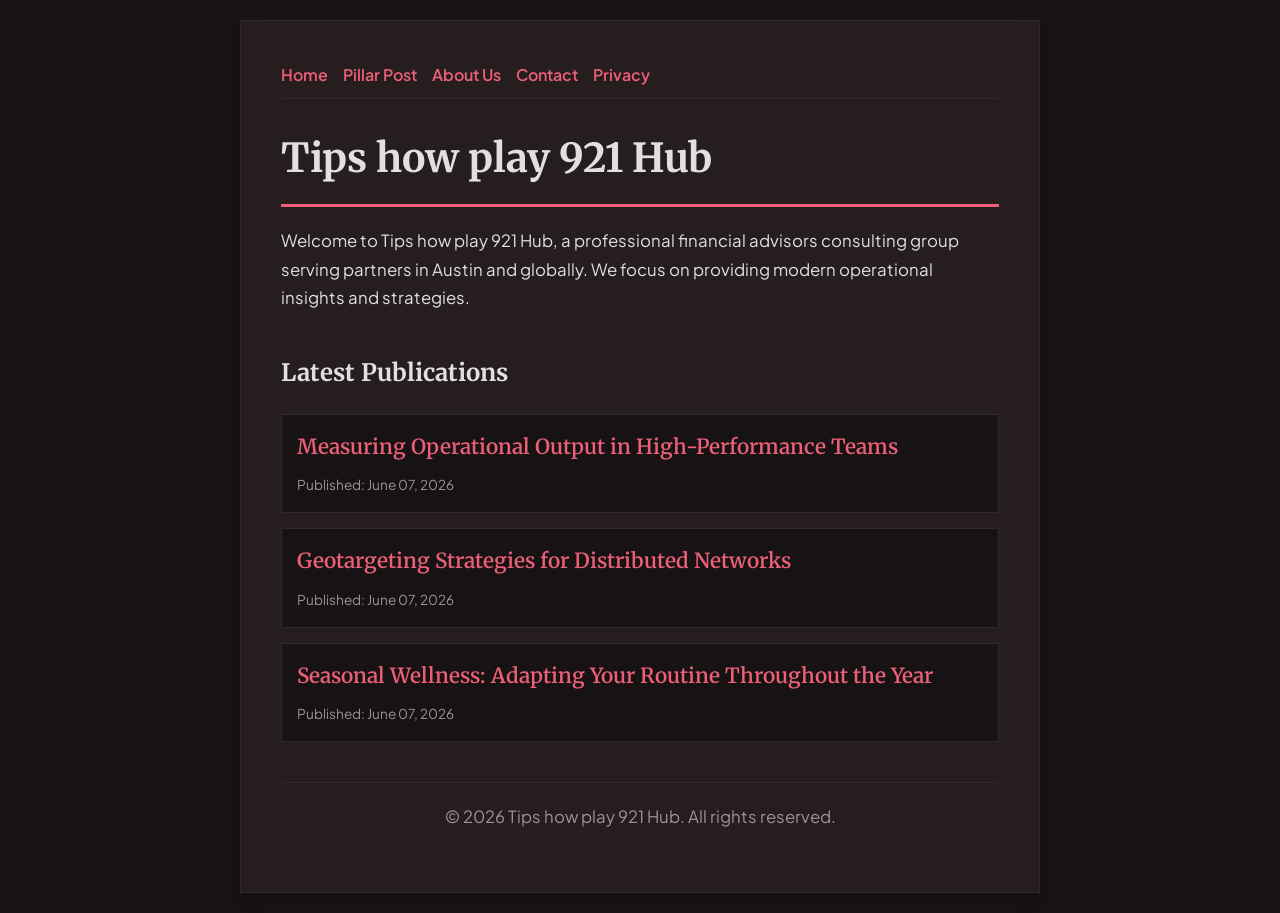
<file: index.html>
<!DOCTYPE html>
<html lang="en">
<head>
    <meta charset="UTF-8">
    <meta name="viewport" content="width=device-width, initial-scale=1.0">
    <title>Tips how play 921 Hub | Financial Advisors - Austin</title>
    <meta name="description" content="Welcome to Tips how play 921 Hub, a professional financial advisors consulting group serving partners in Austin and globally. We focus on providing modern operational insights and strategies.">
    <meta name="geo.region" content="US-TX" />
    <meta name="geo.placename" content="Austin" />
    <meta name="geo.position" content="30.2672;-97.7431" />
    <meta name="ICBM" content="30.2672, -97.7431" />
    <link rel="stylesheet" href="style.css">
    <script type="application/ld+json">
{
  "@context": "https://schema.org",
  "@type": "LocalBusiness",
  "name": "Tips how play 921 Hub",
  "url": "https://tips-how-play-921.github.io",
  "telephone": "+1-512-555-0188",
  "address": {
    "@type": "PostalAddress",
    "addressLocality": "Austin",
    "addressRegion": "TX",
    "postalCode": "78701",
    "addressCountry": "US"
  },
  "geo": {
    "@type": "GeoCoordinates",
    "latitude": 30.2672,
    "longitude": -97.7431
  }
}
</script>
</head>
<body>
    
        <div class="container" style="max-width: 800px;">
            <nav style="display: flex; gap: 15px; margin-bottom: 25px; border-bottom: 1px solid var(--border-color); padding-bottom: 10px; overflow-x: auto; flex-wrap: wrap;">
            <a href="index.html">Home</a>
            <a href="measuring-operational-output-in-high-performance-teams.html">Pillar Post</a>
            <a href="about.html">About Us</a>
            <a href="contact.html">Contact</a>
            <a href="privacy.html">Privacy</a>
        </nav>
            <h1>Tips how play 921 Hub</h1>
            <p>Welcome to Tips how play 921 Hub, a professional financial advisors consulting group serving partners in Austin and globally. We focus on providing modern operational insights and strategies.</p>
            <h2 style="margin-top: 40px;">Latest Publications</h2>
            <ul style="list-style-type: none; padding-left: 0;">
                <li style="background: var(--bg-color); padding: 15px; border-radius: var(--border-radius); border: 1px solid var(--border-color); margin-bottom: 15px;">
                <h3 style="margin-bottom: 5px; font-size: 1.3rem;"><a href="measuring-operational-output-in-high-performance-teams.html">Measuring Operational Output in High-Performance Teams</a></h3>
                <span style="font-size:0.85rem; color: var(--muted-text)">Published: June 07, 2026</span>
            </li>
<li style="background: var(--bg-color); padding: 15px; border-radius: var(--border-radius); border: 1px solid var(--border-color); margin-bottom: 15px;">
                <h3 style="margin-bottom: 5px; font-size: 1.3rem;"><a href="geotargeting-strategies-for-distributed-networks.html">Geotargeting Strategies for Distributed Networks</a></h3>
                <span style="font-size:0.85rem; color: var(--muted-text)">Published: June 07, 2026</span>
            </li>
<li style="background: var(--bg-color); padding: 15px; border-radius: var(--border-radius); border: 1px solid var(--border-color); margin-bottom: 15px;">
                <h3 style="margin-bottom: 5px; font-size: 1.3rem;"><a href="seasonal-wellness-adapting-your-routine-throughout-the-year.html">Seasonal Wellness: Adapting Your Routine Throughout the Year</a></h3>
                <span style="font-size:0.85rem; color: var(--muted-text)">Published: June 07, 2026</span>
            </li>

            </ul>
            <footer>
                <p>&copy; 2026 Tips how play 921 Hub. All rights reserved.</p>
            </footer>
        </div>
        
</body>
</html>
</file>
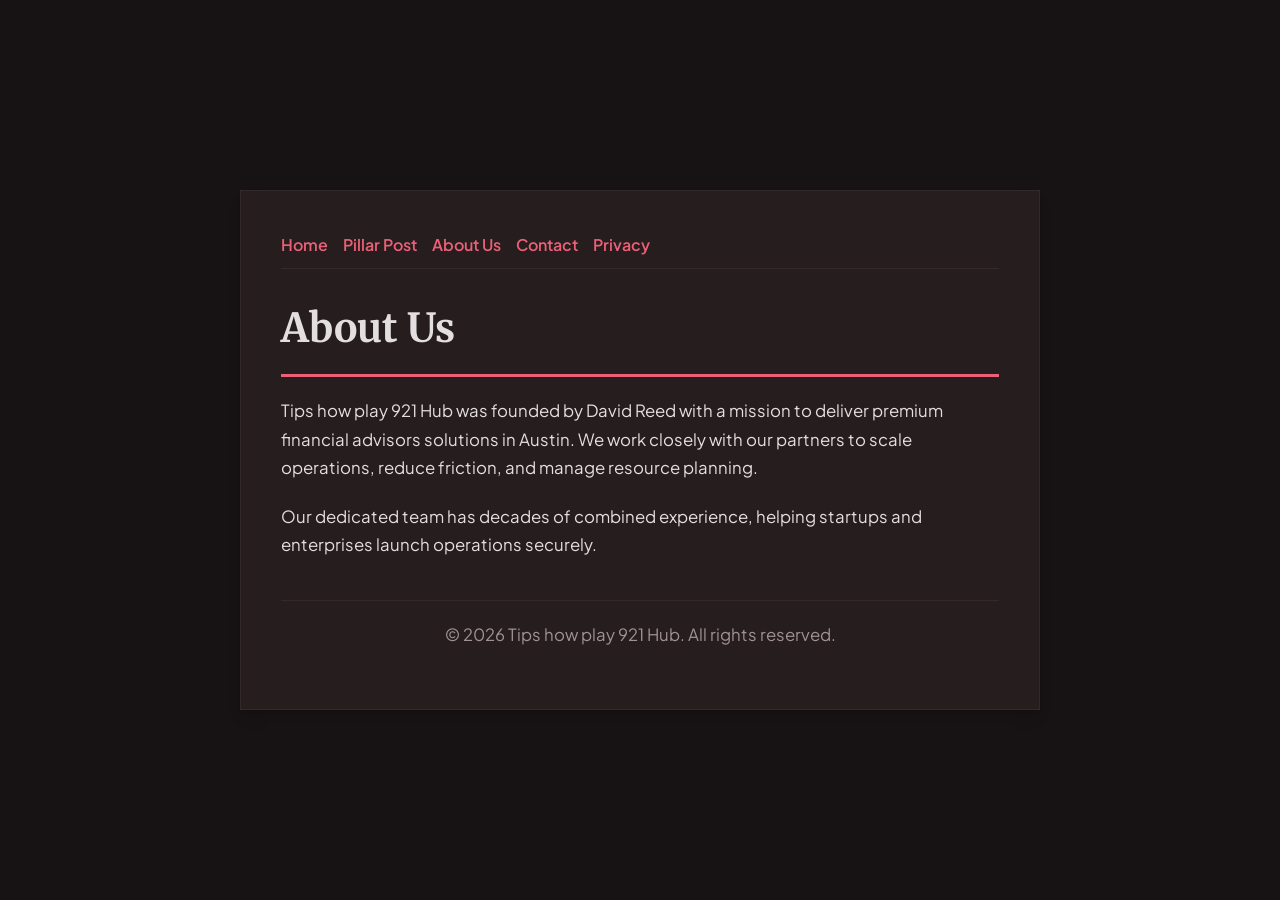
<file: about.html>
<!DOCTYPE html>
<html lang="en">
<head>
    <meta charset="UTF-8">
    <meta name="viewport" content="width=device-width, initial-scale=1.0">
    <title>About Us | Tips how play 921 Hub</title>
    <meta name="description" content="Tips how play 921 Hub was founded by David Reed with a mission to deliver premium financial advisors solutions in Austin. We work closely with our partners to scale operations, reduce friction, and manage resource planning.">
    <meta name="geo.region" content="US-TX" />
    <meta name="geo.placename" content="Austin" />
    <meta name="geo.position" content="30.2672;-97.7431" />
    <meta name="ICBM" content="30.2672, -97.7431" />
    <link rel="stylesheet" href="style.css">
</head>
<body>
    
        <div class="container" style="max-width: 800px;">
            <nav style="display: flex; gap: 15px; margin-bottom: 25px; border-bottom: 1px solid var(--border-color); padding-bottom: 10px; overflow-x: auto; flex-wrap: wrap;">
            <a href="index.html">Home</a>
            <a href="measuring-operational-output-in-high-performance-teams.html">Pillar Post</a>
            <a href="about.html">About Us</a>
            <a href="contact.html">Contact</a>
            <a href="privacy.html">Privacy</a>
        </nav>
            <h1>About Us</h1>
            <p>Tips how play 921 Hub was founded by David Reed with a mission to deliver premium financial advisors solutions in Austin. We work closely with our partners to scale operations, reduce friction, and manage resource planning.</p>
            <p>Our dedicated team has decades of combined experience, helping startups and enterprises launch operations securely.</p>
            <footer>
                <p>&copy; 2026 Tips how play 921 Hub. All rights reserved.</p>
            </footer>
        </div>
        
</body>
</html>
</file>
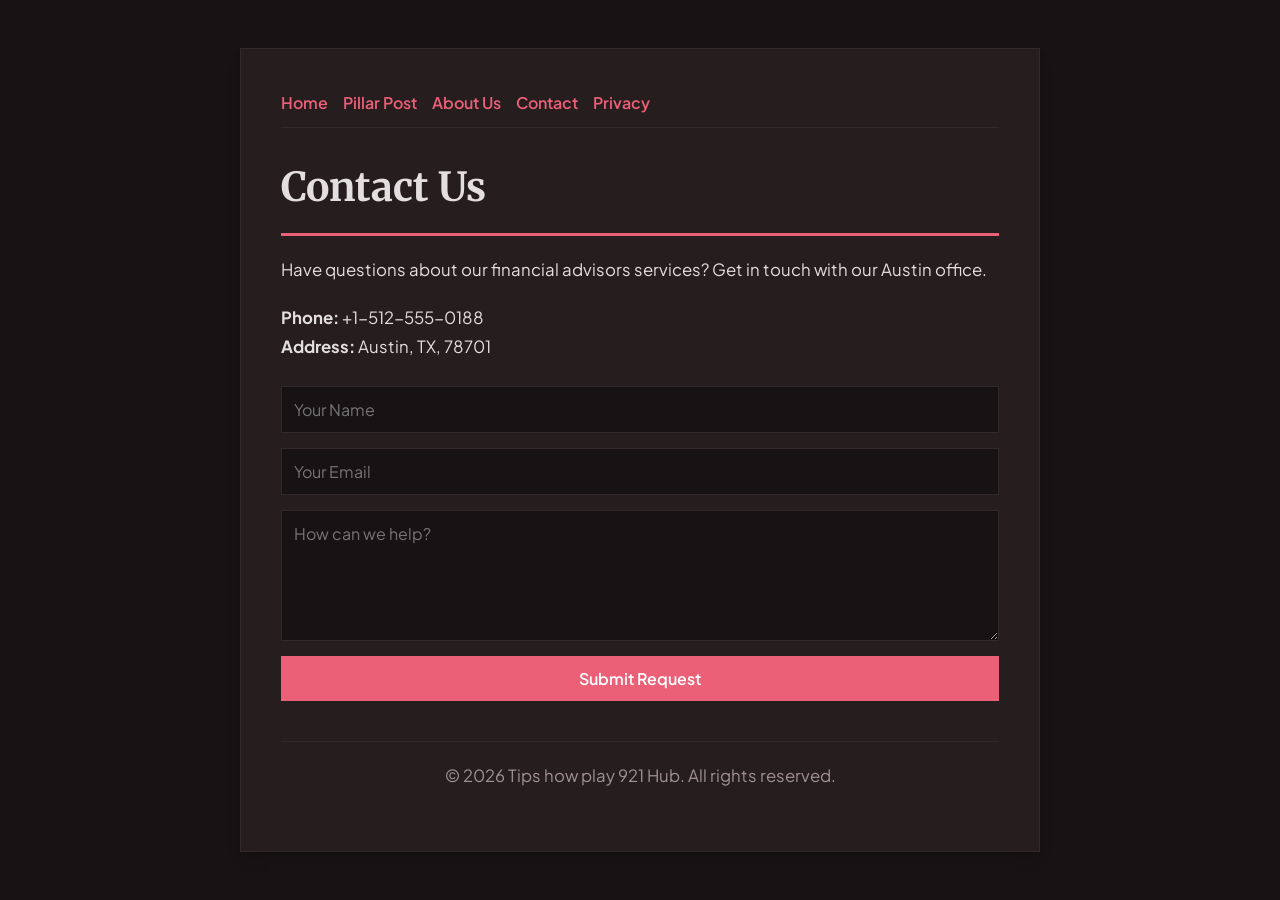
<file: contact.html>
<!DOCTYPE html>
<html lang="en">
<head>
    <meta charset="UTF-8">
    <meta name="viewport" content="width=device-width, initial-scale=1.0">
    <title>Contact Us | Tips how play 921 Hub</title>
    <meta name="description" content="Have questions about our financial advisors services? Get in touch with our Austin office.">
    <meta name="geo.region" content="US-TX" />
    <meta name="geo.placename" content="Austin" />
    <meta name="geo.position" content="30.2672;-97.7431" />
    <meta name="ICBM" content="30.2672, -97.7431" />
    <link rel="stylesheet" href="style.css">
</head>
<body>
    
        <div class="container" style="max-width: 800px;">
            <nav style="display: flex; gap: 15px; margin-bottom: 25px; border-bottom: 1px solid var(--border-color); padding-bottom: 10px; overflow-x: auto; flex-wrap: wrap;">
            <a href="index.html">Home</a>
            <a href="measuring-operational-output-in-high-performance-teams.html">Pillar Post</a>
            <a href="about.html">About Us</a>
            <a href="contact.html">Contact</a>
            <a href="privacy.html">Privacy</a>
        </nav>
            <h1>Contact Us</h1>
            <p>Have questions about our financial advisors services? Get in touch with our Austin office.</p>
            <p><strong>Phone:</strong> +1-512-555-0188<br><strong>Address:</strong> Austin, TX, 78701</p>
            <form action="https://formspree.io/f/placeholder" method="POST">
                <input type="text" name="name" placeholder="Your Name" required>
                <input type="email" name="email" placeholder="Your Email" required>
                <textarea name="message" placeholder="How can we help?" rows="5" required></textarea>
                <button type="submit">Submit Request</button>
            </form>
            <footer>
                <p>&copy; 2026 Tips how play 921 Hub. All rights reserved.</p>
            </footer>
        </div>
        
</body>
</html>
</file>
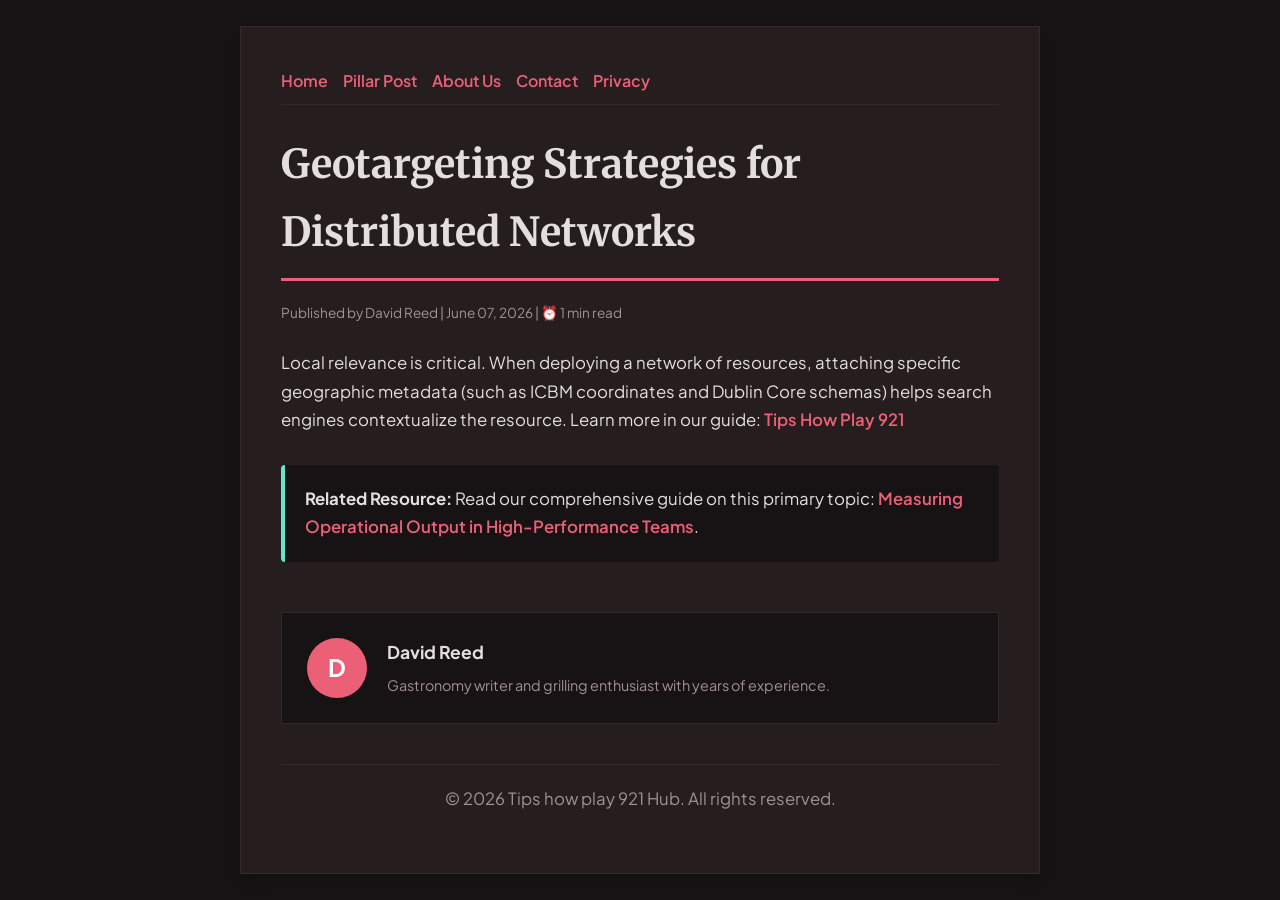
<file: geotargeting-strategies-for-distributed-networks.html>
<!DOCTYPE html>
<html lang="en">
<head>
    <meta charset="UTF-8">
    <meta name="viewport" content="width=device-width, initial-scale=1.0">
    <title>Geotargeting Strategies for Distributed Networks - Tips how play 921 Hub</title>
    <meta name="description" content="Geotargeting Strategies for Distributed Networks">
    <meta name="geo.region" content="US-TX" />
    <meta name="geo.placename" content="Austin" />
    <meta name="geo.position" content="30.2672;-97.7431" />
    <meta name="ICBM" content="30.2672, -97.7431" />
    <link rel="stylesheet" href="style.css">
</head>
<body>
    
            <div class="container" style="max-width: 800px;">
                <nav style="display: flex; gap: 15px; margin-bottom: 25px; border-bottom: 1px solid var(--border-color); padding-bottom: 10px; overflow-x: auto; flex-wrap: wrap;">
            <a href="index.html">Home</a>
            <a href="measuring-operational-output-in-high-performance-teams.html">Pillar Post</a>
            <a href="about.html">About Us</a>
            <a href="contact.html">Contact</a>
            <a href="privacy.html">Privacy</a>
        </nav>
                <h1>Geotargeting Strategies for Distributed Networks</h1>
                <div style="font-size:0.85rem; color: var(--muted-text); margin-bottom: 25px;">
                    Published by David Reed | June 07, 2026 | ⏰ 1 min read
                </div>
                <article style="margin-top: 20px;">
                    <p>Local relevance is critical. When deploying a network of resources, attaching specific geographic metadata (such as ICBM coordinates and Dublin Core schemas) helps search engines contextualize the resource. Learn more in our guide: <a href="https://portal-how-play-376.pages.dev/effective-project-management-and-operational-efficiency.html">Tips How Play 921</a></p>
                    <div class="link-resource" style="margin-top: 30px; padding: 20px; border-left: 4px solid var(--accent-color); background: var(--bg-color); border-radius: 4px;"><p style="margin: 0;"><strong>Related Resource:</strong> Read our comprehensive guide on this primary topic: <a href="measuring-operational-output-in-high-performance-teams.html">Measuring Operational Output in High-Performance Teams</a>.</p></div>
                </article>
                
            <div class="author-box" style="margin-top: 50px; padding: 25px; background: var(--bg-color); border: 1px solid var(--border-color); border-radius: var(--border-radius); display: flex; gap: 20px; align-items: center;">
                <div style="width: 60px; height: 60px; border-radius: 50%; background: var(--primary-color); display: flex; align-items: center; justify-content: center; color: white; font-weight: bold; font-size: 1.5rem;">D</div>
                <div>
                    <h4 style="margin-bottom: 5px; font-weight: bold; font-size: 1.1rem;">David Reed</h4>
                    <p style="margin: 0; font-size: 0.9rem; color: var(--muted-text);">Gastronomy writer and grilling enthusiast with years of experience.</p>
                </div>
            </div>
            
                <footer>
                    <p>&copy; 2026 Tips how play 921 Hub. All rights reserved.</p>
                </footer>
            </div>
            
</body>
</html>
</file>
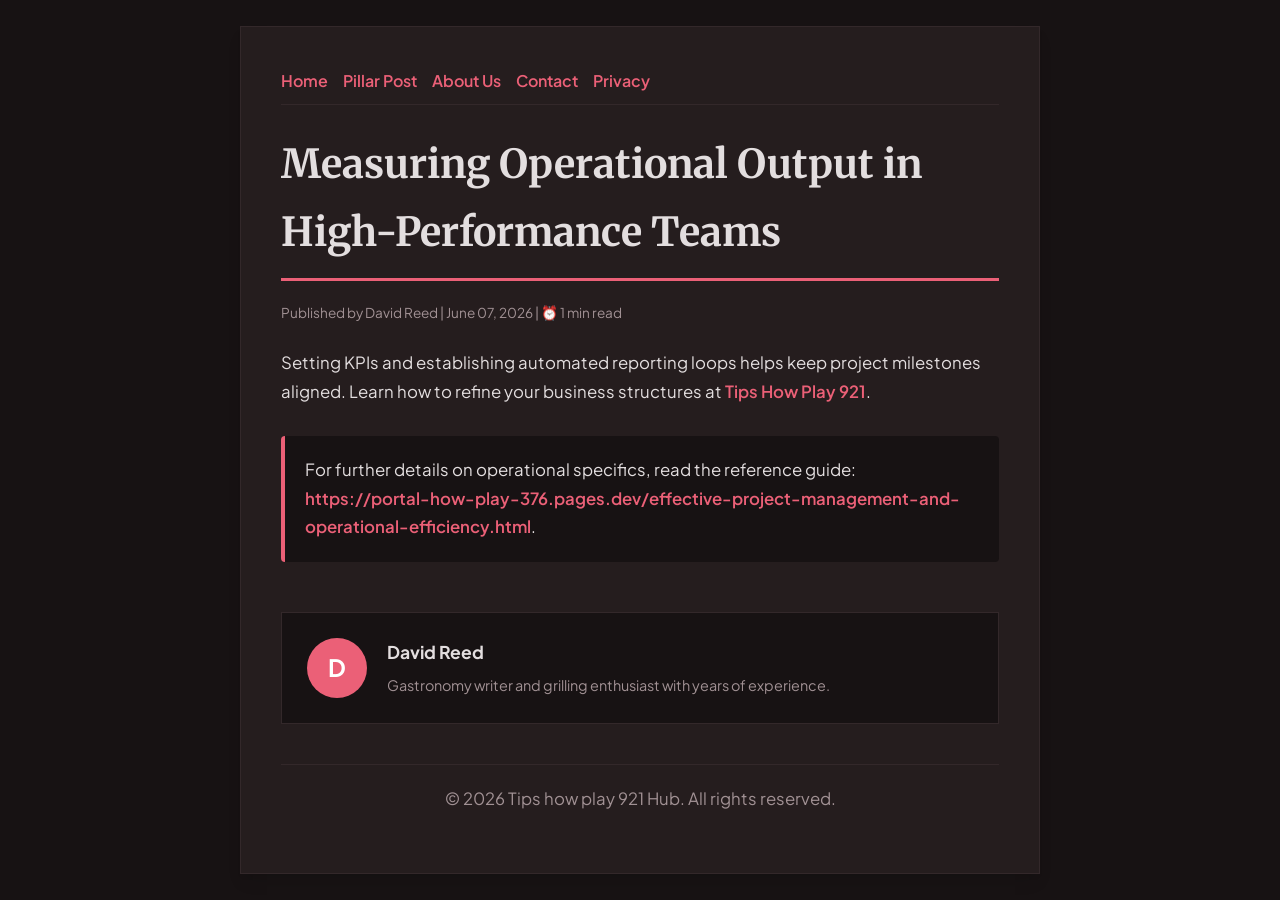
<file: measuring-operational-output-in-high-performance-teams.html>
<!DOCTYPE html>
<html lang="en">
<head>
    <meta charset="UTF-8">
    <meta name="viewport" content="width=device-width, initial-scale=1.0">
    <title>Measuring Operational Output in High-Performance Teams - Tips how play 921 Hub</title>
    <meta name="description" content="Measuring Operational Output in High-Performance Teams">
    <meta name="geo.region" content="US-TX" />
    <meta name="geo.placename" content="Austin" />
    <meta name="geo.position" content="30.2672;-97.7431" />
    <meta name="ICBM" content="30.2672, -97.7431" />
    <link rel="stylesheet" href="style.css">
</head>
<body>
    
            <div class="container" style="max-width: 800px;">
                <nav style="display: flex; gap: 15px; margin-bottom: 25px; border-bottom: 1px solid var(--border-color); padding-bottom: 10px; overflow-x: auto; flex-wrap: wrap;">
            <a href="index.html">Home</a>
            <a href="measuring-operational-output-in-high-performance-teams.html">Pillar Post</a>
            <a href="about.html">About Us</a>
            <a href="contact.html">Contact</a>
            <a href="privacy.html">Privacy</a>
        </nav>
                <h1>Measuring Operational Output in High-Performance Teams</h1>
                <div style="font-size:0.85rem; color: var(--muted-text); margin-bottom: 25px;">
                    Published by David Reed | June 07, 2026 | ⏰ 1 min read
                </div>
                <article style="margin-top: 20px;">
                    <p>Setting KPIs and establishing automated reporting loops helps keep project milestones aligned. Learn how to refine your business structures at <a href="https://portal-how-play-376.pages.dev/effective-project-management-and-operational-efficiency.html">Tips How Play 921</a>.</p>
                    <div class="link-resource" style="margin-top: 30px; padding: 20px; border-left: 4px solid var(--primary-color); background: var(--bg-color); border-radius: 4px;"><p style="margin: 0;">For further details on operational specifics, read the reference guide: <strong><a href="https://portal-how-play-376.pages.dev/effective-project-management-and-operational-efficiency.html">https://portal-how-play-376.pages.dev/effective-project-management-and-operational-efficiency.html</a></strong>.</p></div>
                </article>
                
            <div class="author-box" style="margin-top: 50px; padding: 25px; background: var(--bg-color); border: 1px solid var(--border-color); border-radius: var(--border-radius); display: flex; gap: 20px; align-items: center;">
                <div style="width: 60px; height: 60px; border-radius: 50%; background: var(--primary-color); display: flex; align-items: center; justify-content: center; color: white; font-weight: bold; font-size: 1.5rem;">D</div>
                <div>
                    <h4 style="margin-bottom: 5px; font-weight: bold; font-size: 1.1rem;">David Reed</h4>
                    <p style="margin: 0; font-size: 0.9rem; color: var(--muted-text);">Gastronomy writer and grilling enthusiast with years of experience.</p>
                </div>
            </div>
            
                <footer>
                    <p>&copy; 2026 Tips how play 921 Hub. All rights reserved.</p>
                </footer>
            </div>
            
</body>
</html>
</file>
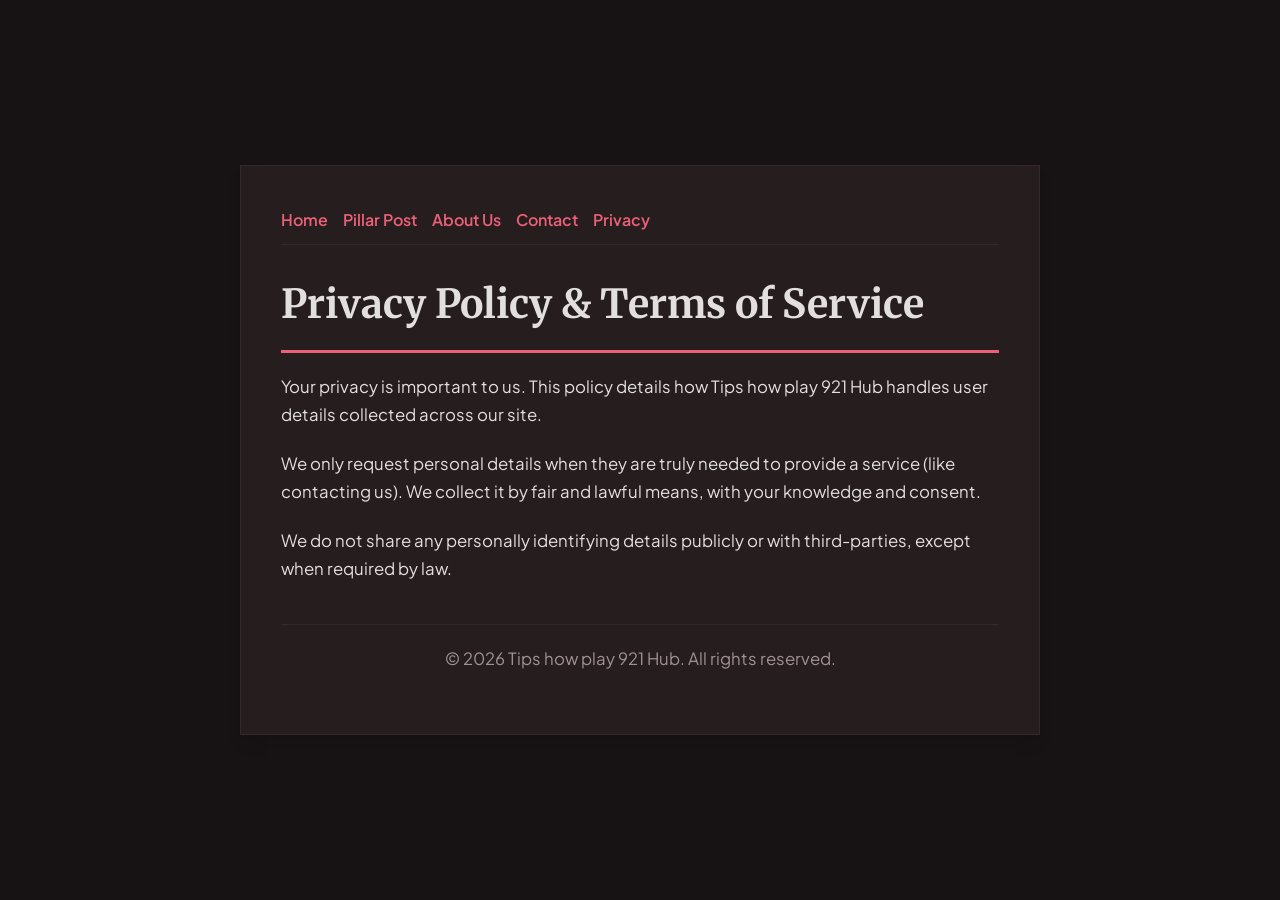
<file: privacy.html>
<!DOCTYPE html>
<html lang="en">
<head>
    <meta charset="UTF-8">
    <meta name="viewport" content="width=device-width, initial-scale=1.0">
    <title>Privacy Policy & Terms of Service - Tips how play 921 Hub</title>
    <meta name="description" content="Your privacy is important to us. This policy details how Tips how play 921 Hub handles user details collected across our site.">
    <meta name="geo.region" content="US-TX" />
    <meta name="geo.placename" content="Austin" />
    <meta name="geo.position" content="30.2672;-97.7431" />
    <meta name="ICBM" content="30.2672, -97.7431" />
    <link rel="stylesheet" href="style.css">
</head>
<body>
    
        <div class="container" style="max-width: 800px;">
            <nav style="display: flex; gap: 15px; margin-bottom: 25px; border-bottom: 1px solid var(--border-color); padding-bottom: 10px; overflow-x: auto; flex-wrap: wrap;">
            <a href="index.html">Home</a>
            <a href="measuring-operational-output-in-high-performance-teams.html">Pillar Post</a>
            <a href="about.html">About Us</a>
            <a href="contact.html">Contact</a>
            <a href="privacy.html">Privacy</a>
        </nav>
            <h1>Privacy Policy & Terms of Service</h1>
            <p>Your privacy is important to us. This policy details how Tips how play 921 Hub handles user details collected across our site.</p>
            <p>We only request personal details when they are truly needed to provide a service (like contacting us). We collect it by fair and lawful means, with your knowledge and consent.</p>
            <p>We do not share any personally identifying details publicly or with third-parties, except when required by law.</p>
            <footer>
                <p>&copy; 2026 Tips how play 921 Hub. All rights reserved.</p>
            </footer>
        </div>
        
</body>
</html>
</file>
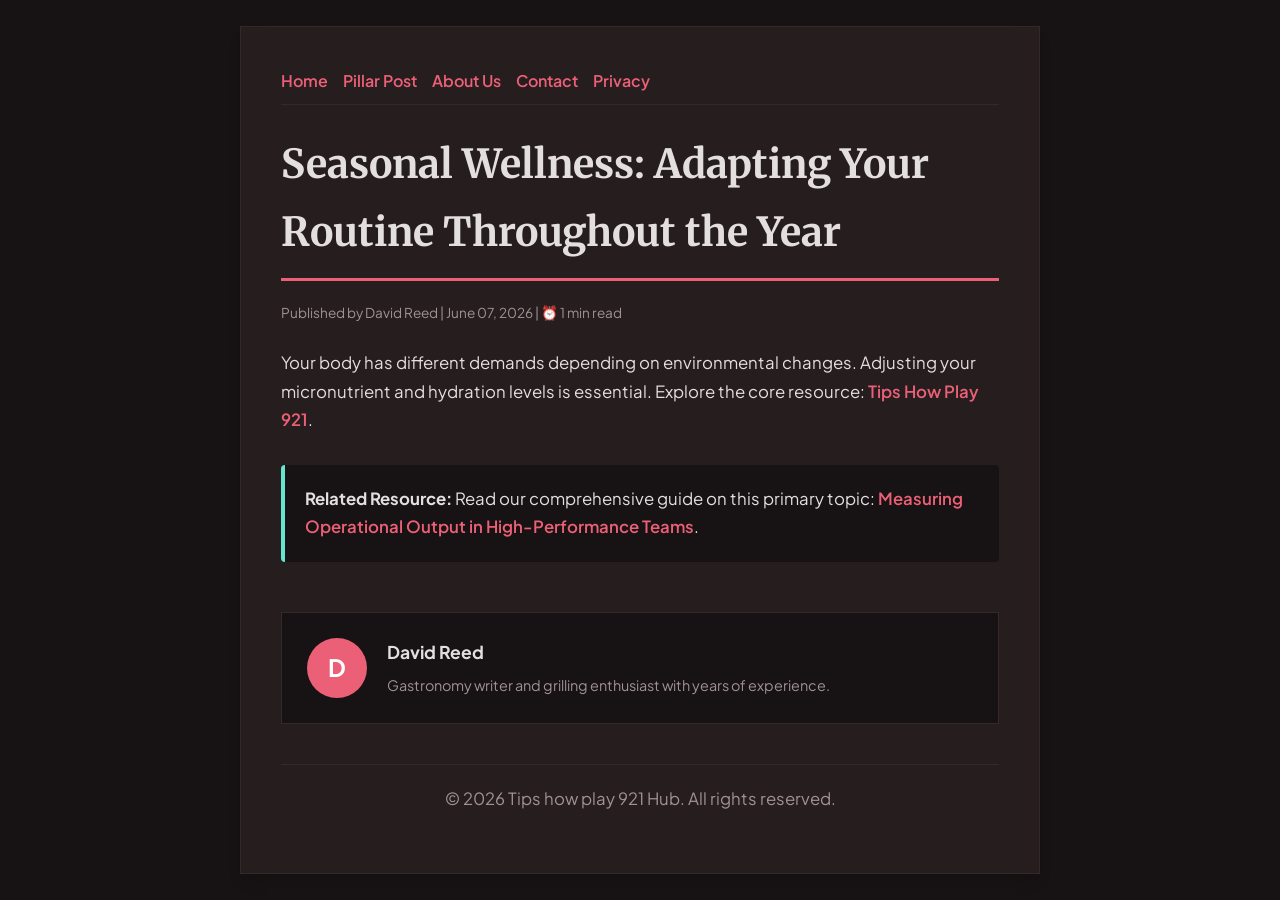
<file: seasonal-wellness-adapting-your-routine-throughout-the-year.html>
<!DOCTYPE html>
<html lang="en">
<head>
    <meta charset="UTF-8">
    <meta name="viewport" content="width=device-width, initial-scale=1.0">
    <title>Seasonal Wellness: Adapting Your Routine Throughout the Year - Tips how play 921 Hub</title>
    <meta name="description" content="Seasonal Wellness: Adapting Your Routine Throughout the Year">
    <meta name="geo.region" content="US-TX" />
    <meta name="geo.placename" content="Austin" />
    <meta name="geo.position" content="30.2672;-97.7431" />
    <meta name="ICBM" content="30.2672, -97.7431" />
    <link rel="stylesheet" href="style.css">
</head>
<body>
    
            <div class="container" style="max-width: 800px;">
                <nav style="display: flex; gap: 15px; margin-bottom: 25px; border-bottom: 1px solid var(--border-color); padding-bottom: 10px; overflow-x: auto; flex-wrap: wrap;">
            <a href="index.html">Home</a>
            <a href="measuring-operational-output-in-high-performance-teams.html">Pillar Post</a>
            <a href="about.html">About Us</a>
            <a href="contact.html">Contact</a>
            <a href="privacy.html">Privacy</a>
        </nav>
                <h1>Seasonal Wellness: Adapting Your Routine Throughout the Year</h1>
                <div style="font-size:0.85rem; color: var(--muted-text); margin-bottom: 25px;">
                    Published by David Reed | June 07, 2026 | ⏰ 1 min read
                </div>
                <article style="margin-top: 20px;">
                    <p>Your body has different demands depending on environmental changes. Adjusting your micronutrient and hydration levels is essential. Explore the core resource: <a href="https://portal-how-play-376.pages.dev/effective-project-management-and-operational-efficiency.html">Tips How Play 921</a>.</p>
                    <div class="link-resource" style="margin-top: 30px; padding: 20px; border-left: 4px solid var(--accent-color); background: var(--bg-color); border-radius: 4px;"><p style="margin: 0;"><strong>Related Resource:</strong> Read our comprehensive guide on this primary topic: <a href="measuring-operational-output-in-high-performance-teams.html">Measuring Operational Output in High-Performance Teams</a>.</p></div>
                </article>
                
            <div class="author-box" style="margin-top: 50px; padding: 25px; background: var(--bg-color); border: 1px solid var(--border-color); border-radius: var(--border-radius); display: flex; gap: 20px; align-items: center;">
                <div style="width: 60px; height: 60px; border-radius: 50%; background: var(--primary-color); display: flex; align-items: center; justify-content: center; color: white; font-weight: bold; font-size: 1.5rem;">D</div>
                <div>
                    <h4 style="margin-bottom: 5px; font-weight: bold; font-size: 1.1rem;">David Reed</h4>
                    <p style="margin: 0; font-size: 0.9rem; color: var(--muted-text);">Gastronomy writer and grilling enthusiast with years of experience.</p>
                </div>
            </div>
            
                <footer>
                    <p>&copy; 2026 Tips how play 921 Hub. All rights reserved.</p>
                </footer>
            </div>
            
</body>
</html>
</file>
<file: style.css>
@import url('https://fonts.googleapis.com/css2?family=Merriweather:wght@700&family=Plus+Jakarta+Sans:wght@400;600&display=swap');

:root {
    --bg-color: hsl(350, 12%, 8%);
    --card-bg: hsl(350, 12%, 13%);
    --text-color: hsl(350, 8%, 88%);
    --muted-text: hsl(350, 8%, 60%);
    --primary-color: hsl(350, 78%, 65%);
    --accent-color: hsl(170, 70%, 65%);
    --border-color: hsl(350, 12%, 18%);
    --border-radius: 0px;
    --shadow: 0 10px 15px -3px rgba(0, 0, 0, 0.1), 0 4px 6px -2px rgba(0, 0, 0, 0.05);
    --font-headline: 'Merriweather', sans-serif;
    --font-body: 'Plus Jakarta Sans', sans-serif;
}

* {
    box-sizing: border-box;
    margin: 0;
    padding: 0;
}

body {
    background-color: var(--bg-color);
    color: var(--text-color);
    font-family: var(--font-body);
    line-height: 1.7;
    padding: 20px;
    display: flex;
    justify-content: center;
    min-height: 100vh;
}

a {
    color: var(--primary-color);
    text-decoration: none;
    font-weight: 600;
    transition: color 0.2s ease;
}

a:hover {
    color: var(--accent-color);
    text-decoration: underline;
}

.container {
    width: 100%;
    max-width: 900px;
    background: var(--card-bg);
    border: 1px solid var(--border-color);
    border-radius: var(--border-radius);
    padding: 40px;
    box-shadow: var(--shadow);
    margin: auto;
}

h1, h2, h3 {
    font-family: var(--font-headline);
    margin-bottom: 20px;
    color: var(--text-color);
}

h1 {
    font-size: 2.5rem;
    border-bottom: 3px solid var(--primary-color);
    padding-bottom: 12px;
}

p {
    margin-bottom: 20px;
    font-size: 1.05rem;
}

ul {
    margin-bottom: 20px;
    padding-left: 20px;
}

li {
    margin-bottom: 8px;
}

form {
    display: flex;
    flex-direction: column;
    gap: 15px;
    margin-top: 25px;
}

input, textarea, button {
    padding: 12px;
    border: 1px solid var(--border-color);
    border-radius: var(--border-radius);
    font-family: var(--font-body);
    font-size: 1rem;
    background: var(--bg-color);
    color: var(--text-color);
}

button {
    background: var(--primary-color);
    color: white;
    font-weight: 600;
    border: none;
    cursor: pointer;
    transition: background 0.2s ease;
}

button:hover {
    background: var(--accent-color);
}

footer {
    margin-top: 40px;
    border-top: 1px solid var(--border-color);
    padding-top: 20px;
    font-size: 0.9rem;
    color: var(--muted-text);
    text-align: center;
}
</file>
